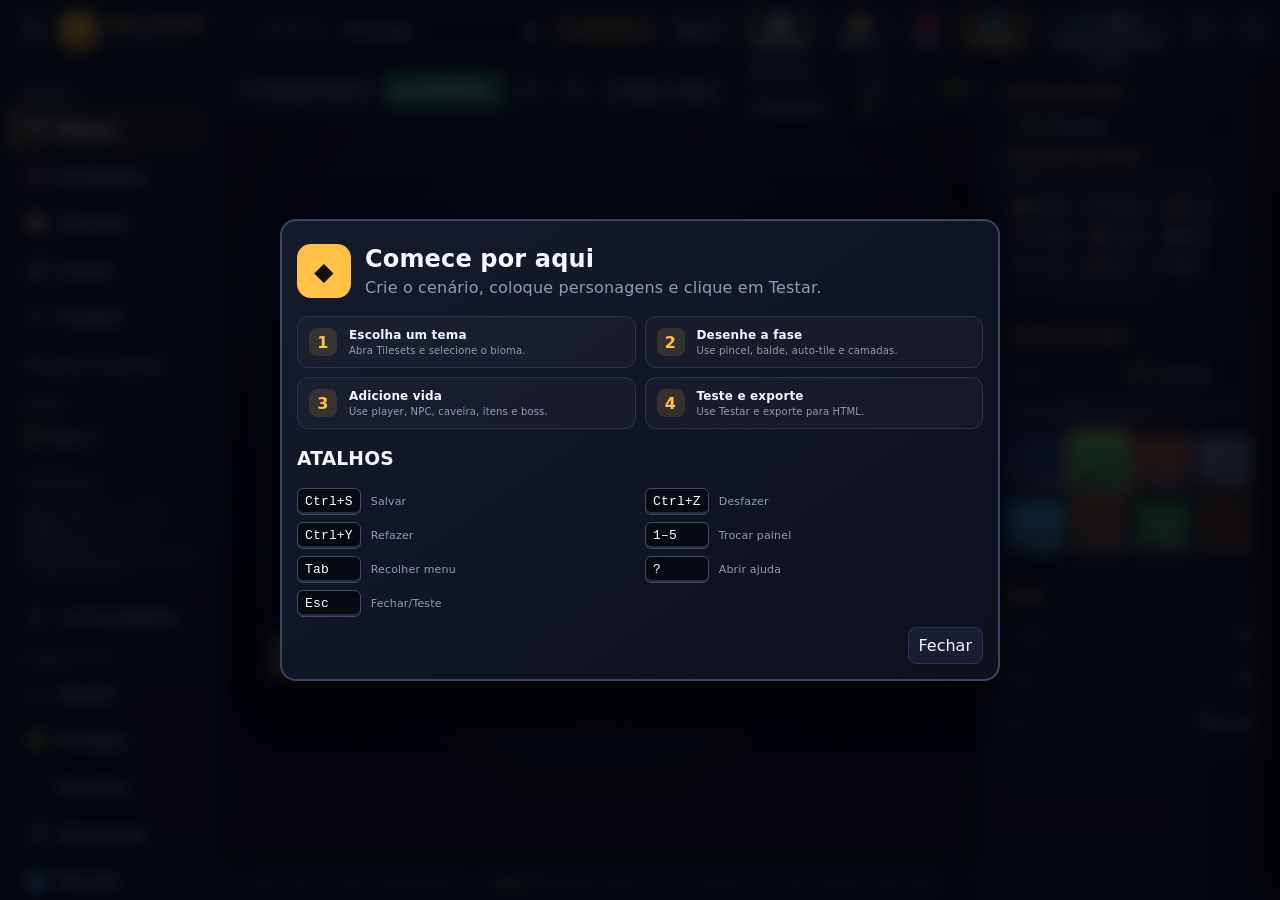
<file: index.html>
<!doctype html>
<html lang="pt-BR">
<head>
<meta charset="utf-8">
<meta name="viewport" content="width=device-width,initial-scale=1">
<title>SNES Engine Studio — 1.0.1</title>
<link rel="stylesheet" href="css/studio.css">
</head>
<body>
<div class="app">
<header class="top">
  <div class="logo">◆ SNES ENGINE STUDIO</div>
  <div class="project">PROJETO <input id="projectName" value="Meu Jogo"><span id="dirty">●</span></div>
  <span id="gameTypeBadge" class="gameTypeBadge" title="Tipo de jogo">🏃 Plataforma</span>
  <button id="newBtn">Novo</button>
  <button id="saveBtn">💾 Salvar</button>
  <button id="loadBtn">📂 Abrir</button>
  <button id="exportBtn">🌐 HTML</button>
  <button id="exportSnesBtn">🎮 SNES</button>
</header>
<div class="main">
<aside class="left">
<div class="section">EDITOR</div>
<button class="nav active" data-view="map">🗺 Mapas</button>
<button class="nav" data-view="entities">👾 Entidades</button>
<button class="nav" data-view="tilesets">🎨 Tilesets</button>
<button class="nav" data-view="scenes">🎬 Cenas</button>
<button class="nav" data-view="project">⚙ Projeto</button>
<div class="section">CENAS</div><div id="sceneList"></div>
<div class="section">CONTROLES</div>
<div class="card" id="controlsHelp">
  <div class="badge">Mapa: clique pinta · direito apaga</div>
  <div class="badge">Camadas reais · Auto-tile · Undo/Redo</div>
  <div class="badge" id="helpControls">Play: depende do estilo do projeto</div>
</div>
</aside>
<main class="workspace">
<div class="toolbar" id="toolbar">
  <button id="playBtn">▶ TESTAR</button>
  <button id="stopBtn" class="hidden">■ PARAR</button>
  <button id="undoBtn">↶</button>
  <button id="redoBtn">↷</button>
  <button id="clearBtn">Limpar mapa</button>
  <span class="spacer"></span>
  <span id="toolInfo" class="badge">Mapa 32×18 · 16px</span>
  <span id="fpsMeter" class="badge">—</span>
</div>
<div class="canvas-wrap"><canvas id="editor" width="512" height="288"></canvas></div>
<div class="bottom">
  <span id="status">Pronto.</span>
  <span class="spacer"></span>
  <span>SNES Engine Studio · 1.0.1 · Cutscenes · UI · Tiles · Prefabs · Game Flow</span>
</div>
</main>
<aside class="right" id="rightPanel"></aside>
</div></div>
<div id="modal" class="modal hidden"><div><div id="modalBody"></div><div style="display:flex;justify-content:flex-end;gap:7px;margin-top:10px"><button id="modalClose">Fechar</button></div></div></div>

<!-- Engine core -->
<script src="js/builtin-tiles-data.js"></script>
<script src="js/engine/asset-manager.js"></script>
<script src="js/engine/audio-manager.js"></script>
<script src="js/engine/texture-atlas.js"></script>
<script src="js/engine/render-cache.js"></script>
<script src="js/engine/load-worker-host.js"></script>
<script src="js/engine/collision.js"></script>
<script src="js/engine/animation.js"></script>
<script src="js/engine/camera.js"></script>
<script src="js/engine/renderer-2d.js"></script>
<script src="js/engine/input-manager.js"></script>
<script src="js/engine/save-manager.js"></script>
<script src="js/engine/entity-registry.js"></script>
<script src="js/runtimes/platform/platform-runtime.js"></script>
<script src="js/runtimes/topdown/topdown-runtime.js"></script>
<script src="js/runtimes/shooter/shooter-runtime.js"></script>
<script src="js/genres/kart-racing/track-data.js"></script>
<script src="js/genres/kart-racing/items.js"></script>
<script src="js/genres/kart-racing/ninja-kart-sprites.js"></script>
<script src="js/genres/kart-racing/kart-runtime.js"></script>
<script src="js/engine/combat/combat-core.js"></script>
<script src="js/engine/upgrades.js"></script>
<script src="js/engine/inventory.js"></script>
<script src="js/runtimes/metroidvania/metroidvania-runtime.js"></script>
<script src="js/runtimes/beat-em-up/beat-em-up-runtime.js"></script>
<script src="js/storage/asset-database.js"></script>
<script src="js/storage/project-store.js"></script>
<script src="js/genres/kart-racing/track-editor.js"></script>
<script src="js/engine/event-bus.js"></script>
<script src="js/engine/tilemap.js"></script>
<script src="js/engine/project-model.js"></script>
<script src="js/engine/logger.js"></script>
<script src="js/engine/profiler.js"></script>
<script src="js/engine/quality-manager.js"></script>
<script src="js/engine/debug-overlay.js"></script>
<script src="js/engine/runtime-guard.js"></script>
<script src="js/engine/dependency-graph.js"></script>
<script src="js/engine/autotile.js"></script>
<script src="js/engine/animator-controller.js"></script>
<script src="js/engine/collision-layers.js"></script>

<script src="js/engine/runtime-session.js"></script>
<script src="js/engine/entity-components.js"></script>
<script src="js/engine/entity-world.js"></script>
<script src="js/storage/storage-hub.js"></script>
<script src="js/game/state-machine.js"></script>
<script src="js/game/quest-system.js"></script>
<script src="js/engine/studio-runtime.js"></script>
<script src="js/engine/engine.js"></script>
<script src="js/game/stage-routes.js"></script>
<script src="js/game/physical-forks.js"></script>
<script src="js/game/game-flow.js"></script>
<script src="js/export/export-sources.js"></script>
<!-- Legacy runtime still available for compatibility -->
<script src="js/runtime/runtime.js"></script>
<script src="js/runtime/runtime-src.js"></script>
<script src="js/skeleton-data.js"></script>
<script src="js/core.js"></script>
<script src="js/editor-v4.js"></script>
<script src="js/gameplay-v5.js"></script>
<script src="js/skeleton-sprite.js"></script>
<script src="js/creation-v6.js"></script>
<script src="js/editor/validator.js"></script>
<script src="js/editor/gameforge-brief.js"></script>
<script src="js/editor/project-wizard.js"></script>
<script src="js/export/html-exporter.js"></script>
<script src="js/ui-enhancements.js"></script>
<script src="js/editor/command-palette.js"></script>
<script src="js/editor/home-screen.js"></script>
<script src="js/editor/save-hooks.js"></script>
<script src="js/editor/adaptive-ui.js"></script>
<script src="js/editor/asset-preload.js"></script>
<script src="js/editor/audio-hooks.js"></script>
<script src="js/editor/controls-panel.js"></script>
<script src="js/editor/save-slots-ui.js"></script>
<script src="js/editor/upgrades-panel.js"></script>
<script src="js/editor/inventory-panel.js"></script>
<script src="js/editor/placement-fixes.js"></script>
<script src="js/editor/worker-debug.js"></script>
<script src="js/hero-player-embed.js"></script>
<script src="js/editor/studio-v10.js"></script>
<script src="js/editor/studio-v10-complete.js"></script>
<script src="js/editor/game-flow-editor.js"></script>
<script src="js/editor/production-tools.js"></script>
<script src="js/editor/command-manager.js"></script>
<script src="js/editor/recovery.js"></script>
<script src="js/editor/architecture-tools.js"></script>
<script src="js/export/snes-asset-compiler.js"></script>
<script src="js/export/snes-rom-exporter.js"></script>
</body>
</html>
</file>
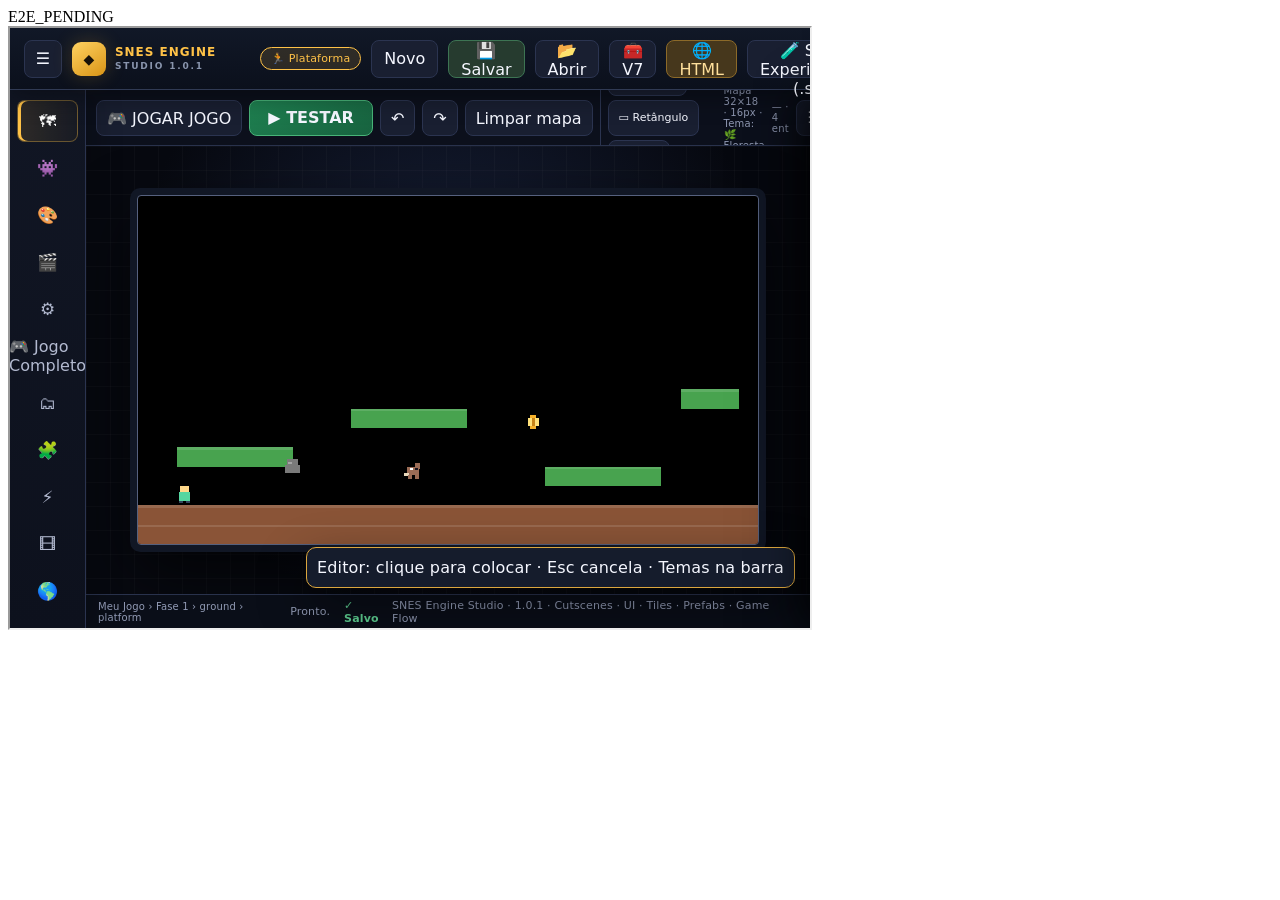
<file: tests/e2e-smoke.html>
<!doctype html><meta charset="utf-8"><title>E2E</title><div id="result">E2E_PENDING</div><iframe id="app" src="../index.html" style="width:800px;height:600px"></iframe><script>
const out=document.getElementById('result'),fail=m=>{out.textContent='E2E_FAIL '+m};
async function run(){try{const w=document.getElementById('app').contentWindow;await new Promise(r=>setTimeout(r,1400));const A=w.SNESStudio;if(!A)throw Error('SNESStudio ausente');if(A.project.schemaVersion!==10)throw Error('schema');const s=A.scene();if(!s||!w.SNESTileMap)throw Error('tilemap');const ch=w.SNESTileMap.getChunk(s,0,0,true);ch.layers.ground[1][1]=5;if(s.map[1][1]!==5)throw Error('tilemap alias');const e=(s.entities||[])[0]||{id:'t',type:'enemy',hp:3,x:1,y:2};if(!s.entities.length)s.entities.push(e);w.SNESEntityComponents.ensure(e);e.hp=2;if(e.components.health.current!==2)throw Error('component bridge hp');e.x=42;if(e.components.transform.x!==42)throw Error('component bridge x');const world=w.SNESEntityWorld.create({entities:[e]}),extra=[{id:'x',type:'enemy',components:{health:{current:1,max:1}}}];world.attachCollection('enemies',extra);if(world.query('enemy').length<2)throw Error('entity world collections');const o={x:1},mgr=w.SNESCommands.create();mgr.execute(w.SNESCommands.property(o,'x',2));mgr.undo();if(o.x!==1)throw Error('undo');mgr.redo();if(o.x!==2)throw Error('redo');w.SNESStorage.preferences.set('e2e',{ok:1});if(w.SNESStorage.preferences.get('e2e').ok!==1)throw Error('storage');const sm=w.SNESGameStateMachine.create({});sm.register('a',{}).register('b',{});await sm.change('a');await sm.change('b');if(sm.name!=='b')throw Error('state machine');out.textContent='E2E_PASS'}catch(e){fail(e.message)}}
document.getElementById('app').addEventListener('load',run);
</script>
</file>
<file: css/studio.css>
:root{--bg:#090a12;--panel:#151728;--panel2:#1d2035;--line:#353a5d;--accent:#f7b32b;--text:#eee;--muted:#9da3c0;--danger:#ef5b5b;--ok:#62d38b}
*{box-sizing:border-box}html,body{margin:0;height:100%;font-family:Consolas,"Courier New",monospace;background:var(--bg);color:var(--text);overflow:hidden}button,input,select{font:inherit}button{background:var(--panel2);border:1px solid var(--line);color:var(--text);padding:8px 10px;cursor:pointer}button:hover{border-color:var(--accent);color:#fff}.app{height:100%;display:flex;flex-direction:column}.top{height:54px;background:#101221;border-bottom:2px solid var(--line);display:flex;align-items:center;gap:10px;padding:8px 12px}.logo{font-weight:900;color:var(--accent);font-size:18px;margin-right:auto}.project{display:flex;gap:6px;align-items:center;color:var(--muted)}.project input{width:180px;background:#0c0e19;border:1px solid var(--line);color:#fff;padding:7px}.main{flex:1;min-height:0;display:grid;grid-template-columns:205px 1fr 270px}.left,.right{background:var(--panel);padding:10px;overflow:auto}.left{border-right:1px solid var(--line)}.right{border-left:1px solid var(--line)}.section{color:var(--muted);font-size:11px;margin:8px 4px}.nav{width:100%;text-align:left;margin-bottom:5px}.nav.active{border-color:var(--accent);background:#292b43}.workspace{min-width:0;display:flex;flex-direction:column}.toolbar{height:48px;border-bottom:1px solid var(--line);display:flex;align-items:center;gap:6px;padding:6px;background:#101221}.toolbar .spacer{flex:1}.canvas-wrap{flex:1;min-height:0;display:flex;align-items:center;justify-content:center;padding:12px;background:radial-gradient(circle,#171a2c,#080912)}canvas{width:min(92%,960px);height:auto;image-rendering:pixelated;image-rendering:crisp-edges;border:2px solid var(--line);background:#000;box-shadow:0 0 0 6px #0d0f1a}.bottom{height:30px;border-top:1px solid var(--line);display:flex;align-items:center;padding:0 10px;color:var(--muted);font-size:11px}.grid{display:grid;grid-template-columns:repeat(4,1fr);gap:5px}.tile{aspect-ratio:1;border:1px solid var(--line);padding:0;position:relative}.tile canvas{width:100%;height:100%;border:0;box-shadow:none}.tile.selected{outline:2px solid var(--accent)}.entity{display:flex;gap:7px;align-items:center;padding:8px;border:1px solid var(--line);margin-bottom:5px;background:#111322;cursor:pointer}.entity .dot{width:13px;height:13px;border-radius:3px;background:var(--accent);flex:none}.entity small{display:block;color:var(--muted)}.card{border:1px solid var(--line);background:#111322;padding:9px;margin-bottom:9px}.card h3{font-size:12px;margin:0 0 8px;color:var(--accent)}.row{display:flex;gap:6px;align-items:center;margin:6px 0}.row label{font-size:11px;color:var(--muted);flex:1}.row input,.row select{width:140px;background:#0a0c16;border:1px solid var(--line);color:#fff;padding:6px}.tabs{display:flex;gap:4px;margin-bottom:8px}.tabs button{flex:1;font-size:11px}.hidden{display:none!important}.scene-item{padding:8px;border:1px solid var(--line);margin-bottom:5px;background:#111322;cursor:pointer}.scene-item.active{border-color:var(--accent)}.badge{font-size:10px;color:var(--muted)}.modal{position:fixed;inset:0;background:#0009;display:flex;align-items:center;justify-content:center;z-index:20}.modal>div{width:min(720px,92vw);max-height:85vh;overflow:auto;background:var(--panel);border:2px solid var(--line);padding:15px}.modal textarea{width:100%;height:300px;background:#080a12;color:#dff;border:1px solid var(--line);padding:10px}.toast{position:fixed;right:15px;bottom:40px;background:#151a29;border:1px solid var(--accent);padding:10px;z-index:30}.danger{color:var(--danger)}.ok{color:var(--ok)}
.themeGrid{display:grid;grid-template-columns:repeat(4,1fr);gap:6px}.themeBtn{aspect-ratio:1;display:flex;flex-direction:column;align-items:center;justify-content:center;gap:3px;font-size:20px}.themeBtn.active{border-color:var(--accent);background:#292b43}.themeBtn span{font-size:9px;color:var(--muted)}.objGrid{display:grid;grid-template-columns:repeat(2,1fr);gap:6px}.objBtn{display:flex;flex-direction:column;align-items:center;gap:4px;padding:8px 4px;font-size:10px}.objBtn canvas{border:1px solid var(--line)}.objBtn.selected{outline:2px solid var(--accent)}
@media(max-width:900px){.main{grid-template-columns:160px 1fr}.right{display:none}.project input{width:120px}}
.v4tools{display:flex;gap:4px;align-items:center}.v4tools select{background:#0a0c16;color:#fff;border:1px solid var(--line);padding:7px}.v4tools button.active{border-color:var(--accent);color:var(--accent)}.v5add{display:grid;grid-template-columns:1fr 1fr;gap:5px;margin-top:7px}.v6grid{display:grid;grid-template-columns:repeat(4,1fr);gap:7px}.worldmap{margin-top:14px;padding:12px;background:#0b0d18;border:1px solid var(--line);display:flex;align-items:center;gap:7px;overflow:auto}.worldnode{min-width:110px;display:flex;flex-direction:column;gap:4px}.worldnode.active{border-color:var(--accent);box-shadow:0 0 12px #f7b32b55}.path{color:var(--accent)}
@media(max-width:1200px){.v4tools button:nth-of-type(2),.v4tools button:nth-of-type(3),.v4tools button:nth-of-type(4){display:none}.toolbar{overflow-x:auto}.v6grid{grid-template-columns:1fr 1fr}}

/* 0.6 — interface */
:root{--bg:#070912;--panel:#101421;--panel2:#191f31;--line:#2b3450;--accent:#ffc247;--accent2:#6ad7ff;--text:#f5f7ff;--muted:#929bb5;--danger:#ff6876;--ok:#60d394;--shadow:0 18px 50px #0007}
body.studio-modern{background:linear-gradient(145deg,#080a13,#0a1020);font-family:Inter,ui-sans-serif,system-ui,-apple-system,"Segoe UI",sans-serif;letter-spacing:.01em}
.studio-modern button,.studio-modern input,.studio-modern select{border-radius:8px;transition:border-color .16s,background .16s,transform .12s,box-shadow .16s}.studio-modern button:active{transform:translateY(1px)}
.studio-modern .top{height:64px;padding:9px 14px;background:#0b0f1bdd;border-color:#29324c;backdrop-filter:blur(16px);box-shadow:0 7px 28px #0005;z-index:5}.studio-modern .logo{display:flex;align-items:center;gap:9px;font-size:14px;margin-right:auto}.studio-modern .logo>span:last-child{display:flex;flex-direction:column;line-height:1}.studio-modern .logo small{font-size:9px;letter-spacing:.24em;color:var(--muted);margin-top:5px}.brandMark{display:grid;place-items:center;width:34px;height:34px;border-radius:10px;background:linear-gradient(145deg,#ffd369,#e99b20);color:#171009;box-shadow:0 0 26px #ffc24733}.iconBtn{min-width:38px;height:38px;padding:0!important;display:grid;place-items:center;font-weight:900}.studio-modern .project{background:#090d17;border:1px solid var(--line);padding:4px 7px;border-radius:10px}.studio-modern .project input{border:0;background:transparent;outline:none}.studio-modern .top>button:not(.iconBtn){height:38px;padding:0 12px}.studio-modern #saveBtn{background:#263b2f;border-color:#3d7453}.studio-modern #exportBtn{background:#46371c;border-color:#8c6a29;color:#ffe09b}
.studio-modern .main{grid-template-columns:220px minmax(380px,1fr) 300px;transition:grid-template-columns .22s}.studio-modern .left,.studio-modern .right{background:linear-gradient(180deg,#111624,#0d111d);padding:12px}.studio-modern .left{box-shadow:8px 0 30px #0003;z-index:3}.studio-modern .right{box-shadow:-8px 0 30px #0003;z-index:3}.studio-modern .section{font-size:10px;font-weight:800;letter-spacing:.18em;margin:15px 8px 8px}.studio-modern .nav{display:flex;align-items:center;gap:10px;height:42px;border-color:transparent;background:transparent;padding:0 11px;color:#b3bad0}.studio-modern .nav:hover{background:#ffffff08}.studio-modern .nav.active{background:linear-gradient(90deg,#ffc24720,#ffc24708);color:#fff;border-color:#ffc24755;box-shadow:inset 3px 0 var(--accent)}.navIcon{font-size:17px;width:24px;text-align:center}.navLabel{font-weight:700}.leftCollapsed .main{grid-template-columns:70px minmax(380px,1fr) 300px}.leftCollapsed .left{padding:12px 8px}.leftCollapsed .navLabel,.leftCollapsed .left>.section,.leftCollapsed #sceneList,.leftCollapsed .left>.card{display:none}.leftCollapsed .nav{justify-content:center;padding:0}.leftCollapsed .navIcon{width:auto;font-size:20px}
.studio-modern .toolbar{height:56px;gap:7px;padding:8px 10px;background:#0c101c;border-color:#29324c;box-shadow:0 5px 20px #0003;overflow-x:auto;overflow-y:hidden}.studio-modern .toolbar button{height:36px;white-space:nowrap}.studio-modern #playBtn{background:linear-gradient(145deg,#1f8151,#17623f);border-color:#48b478;font-weight:900;padding:0 18px}.studio-modern #stopBtn{background:#702b35;border-color:#a94b59}.studio-modern .v4tools{padding-left:7px;border-left:1px solid var(--line)}.studio-modern .v4tools select{height:36px;border-radius:8px}.studio-modern .canvas-wrap{align-items:flex-start;overflow:auto;padding:24px;background-color:#080b13;background-image:linear-gradient(#ffffff05 1px,transparent 1px),linear-gradient(90deg,#ffffff05 1px,transparent 1px),radial-gradient(circle at center,#19223b,#080a12 68%);background-size:24px 24px,24px 24px,100% 100%}.studio-modern canvas#editor{margin:auto;border:1px solid #56617e;border-radius:4px;box-shadow:0 0 0 7px #111725,0 25px 65px #000b}.studio-modern .bottom{height:34px;background:#0a0e18;padding:0 12px;border-color:#29324c}.autosaveState{margin-left:14px;color:var(--ok);font-weight:700}.autosaveState.pending{color:var(--accent)}
.studio-modern .card{border-radius:12px;border-color:#29324c;background:linear-gradient(145deg,#151a29,#101521);padding:12px;box-shadow:0 8px 22px #0002;animation:cardIn .22s ease both;animation-delay:var(--delay,0ms)}@keyframes cardIn{from{opacity:0;transform:translateY(5px)}to{opacity:1;transform:none}}.studio-modern .card h3{font-size:11px;letter-spacing:.1em;margin-bottom:11px}.studio-modern .row{min-height:38px}.studio-modern .row input,.studio-modern .row select{height:34px;border-radius:7px}.studio-modern .entity,.studio-modern .scene-item{border-radius:9px;border-color:#29324c;transition:.15s}.studio-modern .entity:hover,.studio-modern .scene-item:hover{background:#1b2235;border-color:#596584;transform:translateX(2px)}.studio-modern .tile{border-radius:6px;overflow:hidden}.studio-modern .tile.selected{outline:3px solid var(--accent);box-shadow:0 0 15px #ffc24755}.studio-modern .themeBtn{border-radius:10px}.studio-modern .themeBtn.active{box-shadow:0 0 16px #ffc24733}.sceneActions{display:grid;grid-template-columns:1fr 1fr;gap:6px;margin-top:9px}.sceneActions .danger{grid-column:1/-1}.studio-modern .toast{border-radius:10px;background:#151c2c;border-color:#dca73e;box-shadow:var(--shadow);animation:toastIn .2s ease}@keyframes toastIn{from{opacity:0;transform:translateY(8px)}to{opacity:1;transform:none}}
.studio-modern .modal{backdrop-filter:blur(8px);background:#03050bc9}.studio-modern .modal>div{border-radius:16px;border-color:#3b4665;background:linear-gradient(145deg,#151b2b,#0d111c);box-shadow:var(--shadow)}.helpHero{display:flex;align-items:center;gap:14px;padding:8px 0 18px}.helpHero>span{display:grid;place-items:center;width:54px;height:54px;border-radius:14px;background:var(--accent);color:#15100a;font-size:25px}.helpHero h2{margin:0 0 5px}.helpHero p{margin:0;color:var(--muted)}.helpSteps{display:grid;grid-template-columns:1fr 1fr;gap:9px;margin-bottom:18px}.helpSteps>div{display:grid;grid-template-columns:32px 1fr;gap:2px 8px;padding:11px;border-radius:11px;background:#ffffff07;border:1px solid var(--line)}.helpSteps b{grid-row:1/3;display:grid;place-items:center;width:28px;height:28px;border-radius:8px;background:#ffc24720;color:var(--accent)}.helpSteps strong{font-size:12px}.helpSteps span{font-size:10px;color:var(--muted)}.shortcutGrid{display:grid;grid-template-columns:auto 1fr auto 1fr;gap:7px 10px;align-items:center}.shortcutGrid kbd{padding:5px 7px;border-radius:6px;background:#070a11;border:1px solid #414b68;color:#fff;box-shadow:inset 0 -2px #252d42}.shortcutGrid span{font-size:11px;color:var(--muted)}
@media(max-width:1050px){.studio-modern .main{grid-template-columns:76px minmax(340px,1fr)}.studio-modern .left{padding:10px 7px}.studio-modern .nav{justify-content:center}.studio-modern .navLabel,.studio-modern .left>.section,.studio-modern #sceneList,.studio-modern .left>.card{display:none}.studio-modern .right{display:block;position:fixed;right:0;top:64px;bottom:0;width:min(330px,88vw);transform:translateX(105%);transition:transform .22s;z-index:10}.studio-modern .rightOpen .right{transform:translateX(0)}.studio-modern .project{display:none}.studio-modern #inspectToggle{display:grid}.leftCollapsed .main{grid-template-columns:0 minmax(340px,1fr)}.leftCollapsed .left{display:none}}
@media(min-width:1051px){#inspectToggle{display:none}}
@media(max-width:650px){.studio-modern .top{height:58px;padding:7px}.studio-modern .logo b{font-size:11px}.studio-modern .logo small{display:none}.studio-modern .top>button:not(.iconBtn){font-size:0;width:38px;padding:0}.studio-modern .top>button:not(.iconBtn)::first-letter{font-size:16px}.studio-modern .main{grid-template-columns:0 1fr}.studio-modern .left{display:none}.studio-modern .toolbar{height:52px}.studio-modern .canvas-wrap{padding:14px}.studio-modern .bottom>span:last-child{display:none}.helpSteps{grid-template-columns:1fr}.shortcutGrid{grid-template-columns:auto 1fr}.studio-modern .v4tools button{font-size:0;min-width:34px}.studio-modern .v4tools button::first-letter{font-size:13px}}

/* 0.6 layer tools */
.v4tools{display:flex;align-items:center;gap:4px;flex-wrap:wrap}
.v4tools select,.v4tools button{font-size:11px}
.v4tools button.active{outline:2px solid var(--accent);background:#ffc24722}
.layerVis{width:28px;padding:4px;opacity:.45}
.layerVis.active{opacity:1;background:#ffffff12}
.v5add{display:flex;flex-wrap:wrap;gap:5px;margin-top:8px}
.v5add button{font-size:11px}

/* V7 multi-game */
.gameTypeBadge{font-size:11px;padding:4px 10px;border-radius:999px;background:#ffc24722;border:1px solid var(--accent);color:var(--accent);cursor:pointer;white-space:nowrap}
.wizard h2{margin:0 0 8px}
.wizardGrid{display:grid;grid-template-columns:repeat(auto-fit,minmax(180px,1fr));gap:12px;margin-top:14px}
.wizardCard{text-align:left;padding:14px;border-radius:12px;background:#ffffff08;border:1px solid var(--line);cursor:pointer;color:inherit}
.wizardCard:hover{border-color:var(--accent);background:#ffc24712}
.wizardEmoji{font-size:28px;margin-bottom:6px}
.wizardCard strong{display:block;margin-bottom:6px}
.wizardCard p{font-size:11px;color:var(--muted);margin:0 0 8px;line-height:1.35}
.wizardCard ul{margin:0;padding-left:16px;font-size:10px;color:var(--muted)}
.wizardCard li{margin:2px 0}

/* V7 command palette + home + pad */
.cmdPalette{position:fixed;inset:0;background:#000a;z-index:50;display:flex;align-items:flex-start;justify-content:center;padding-top:12vh}
.cmdPalette.hidden{display:none!important}
.cmdBox{width:min(520px,92vw);background:#151b2b;border:1px solid #3b4665;border-radius:12px;overflow:hidden;box-shadow:0 20px 60px #0008}
.cmdBox input{width:100%;box-sizing:border-box;padding:14px 16px;border:0;border-bottom:1px solid #3b4665;background:#0d111c;color:#fff;font:14px monospace;outline:none}
.cmdItem{padding:10px 16px;cursor:pointer;font-size:13px}
.cmdItem:hover,.cmdItem.active{background:#ffc24722;color:var(--accent)}
.homeScreen .homeActions{display:flex;flex-wrap:wrap;gap:8px;margin:12px 0}
.recentList{display:flex;flex-direction:column;gap:6px;margin-top:8px}
.recentItem{text-align:left;padding:10px;border-radius:8px;background:#ffffff08;border:1px solid var(--line);color:inherit}
.recentItem span{display:block;font-size:10px;color:var(--muted);margin-top:3px}
.editorPad{position:fixed;left:0;right:0;bottom:0;height:140px;pointer-events:none;z-index:40;display:none}
.editorPad .pad-btn{pointer-events:auto;position:absolute;width:50px;height:50px;border-radius:50%;background:#ffffff33;border:2px solid #fff6;color:#fff;font-size:14px;display:grid;place-items:center;user-select:none}
.editorPad .pad-left{left:16px;bottom:36px}.editorPad .pad-right{left:76px;bottom:36px}
.editorPad .pad-up{left:46px;bottom:86px}.editorPad .pad-down{left:46px;bottom:6px}
.editorPad .pad-jump,.editorPad .pad-attack{right:16px;bottom:36px}
.editorPad .pad-action{right:76px;bottom:36px}
.editorPad .pad-bomb{right:16px;bottom:96px}
.editorPad .pad-inventory{right:76px;bottom:96px}
@media(pointer:fine){.editorPad{opacity:.55}}

/* 0.9 placement / theme */
#themeQuick,#themeSelectMap{background:#0c0e19;border:1px solid var(--line);color:#fff;padding:4px 6px;border-radius:6px}
#placeBar button{font-size:11px;padding:5px 7px}
#placeBar button:hover{border-color:var(--accent)}
.objBtn{cursor:pointer}
.objBtn:hover{border-color:var(--accent);background:#1b2235}

/* ================================================================
   SNES Engine Studio 1.0 — workspace upgrade
   ================================================================ */
.studio-v10{--s10:#f7b32b;--s10bg:#0a0d16;--s10panel:#111725;--s10line:#2c3650;--s10muted:#8e9ab6}
.studio-v10 .top{height:62px;background:linear-gradient(180deg,#111827,#0b101c);border-bottom:1px solid #303a54;box-shadow:0 8px 26px #0005;z-index:20}
.studio-v10 .logo{display:flex;align-items:center;gap:9px;min-width:178px;line-height:1}.studio-v10 .logo .s10-mark{display:grid;place-items:center;width:34px;height:34px;border-radius:9px;background:linear-gradient(145deg,#ffd261,#d99416);color:#171108;box-shadow:0 0 20px #f7b32b33}.studio-v10 .logo b{display:block;font-size:12px;letter-spacing:.08em}.studio-v10 .logo small{display:block;margin-top:4px;font-size:9px;color:#8995ad;letter-spacing:.2em}.s10-mode,.s10-icon{border-radius:8px!important}.s10-icon{font-size:18px;width:38px}.studio-v10 .main{position:relative}.studio-v10 .workspace{background:#080b12}.studio-v10 .canvas-wrap{background-color:#070a10;background-image:linear-gradient(#ffffff06 1px,transparent 1px),linear-gradient(90deg,#ffffff06 1px,transparent 1px),radial-gradient(circle at 50% 35%,#172039,#070910 68%);background-size:24px 24px,24px 24px,100% 100%;overflow:auto}
.s10-dock{position:absolute;right:0;top:0;bottom:0;width:360px;max-width:90vw;background:linear-gradient(180deg,#121827,#0c111c);border-left:1px solid #35415f;z-index:18;transform:translateX(102%);transition:transform .22s ease;box-shadow:-20px 0 50px #0008;display:flex;flex-direction:column}.s10-dock-open .s10-dock{transform:translateX(0)}.s10-dock-head{height:58px;padding:10px 12px;display:flex;align-items:center;border-bottom:1px solid var(--s10line)}.s10-dock-head>div{display:flex;flex-direction:column;gap:3px}.s10-dock-head strong{font-size:12px;letter-spacing:.13em;color:var(--s10)}.s10-dock-head small{color:var(--s10muted)}.s10-dock-head button{margin-left:auto;width:34px;height:34px;border-radius:8px;font-size:20px;padding:0}.s10-tabs{display:grid;grid-template-columns:repeat(7,1fr);gap:3px;padding:7px;border-bottom:1px solid var(--s10line)}.s10-tabs button{height:36px;padding:0;border-radius:7px}.s10-tabs button.active{border-color:var(--s10);background:#f7b32b18;box-shadow:inset 0 -2px var(--s10)}.s10-dock-body{padding:10px;overflow:auto;flex:1}.s10-card{border:1px solid var(--s10line);border-radius:12px;background:linear-gradient(145deg,#161e2e,#101624);padding:11px;margin-bottom:9px;box-shadow:0 8px 22px #0002}.s10-card h3{margin:0 0 10px;font-size:10px;letter-spacing:.14em;text-transform:uppercase;color:#e7b855}.s10-field{display:grid;grid-template-columns:1fr minmax(120px,1.25fr);align-items:center;gap:8px;margin:7px 0}.s10-field>span{font-size:10px;color:var(--s10muted)}.s10-field input,.s10-field select,.s10-search input,.s10-search select,.s10-parallax input{min-width:0;width:100%;background:#090d16;border:1px solid #35415e;color:#fff;border-radius:7px;padding:7px}.s10-check{display:flex;align-items:center;gap:8px;margin:8px 0;font-size:10px;color:#bbc4d8}.s10-check input{accent-color:var(--s10)}.s10-primary{width:100%;background:linear-gradient(145deg,#89651c,#604712)!important;border-color:#b8892a!important;color:#fff3ce!important;font-weight:800}.s10-note{display:block;color:var(--s10muted);line-height:1.45;margin-top:7px}.s10-actions{display:flex;gap:6px;margin-top:8px}.s10-actions>*{flex:1}.s10-drop{border:1px dashed #5b6a8f;border-radius:11px;padding:16px 10px;text-align:center;background:#080c15;transition:.15s}.s10-drop.over{border-color:var(--s10);background:#f7b32b0c}.s10-drop b,.s10-drop small{display:block}.s10-drop b{font-size:11px}.s10-drop small{font-size:9px;color:var(--s10muted);margin:5px 0 10px}.s10-search{display:grid;grid-template-columns:1fr 86px;gap:6px;margin-bottom:8px}.s10-asset-grid{display:grid;grid-template-columns:1fr 1fr;gap:7px}.s10-asset{position:relative;min-width:0;border:1px solid #2d3750;border-radius:9px;padding:7px;background:#0c111c}.s10-asset .s10-thumb{height:72px;border-radius:6px;background:#070a11;display:grid;place-items:center;font-size:24px;overflow:hidden}.s10-asset img{width:100%;height:100%;object-fit:contain;image-rendering:pixelated}.s10-asset b,.s10-asset small{display:block;white-space:nowrap;overflow:hidden;text-overflow:ellipsis}.s10-asset b{font-size:9px;margin-top:5px}.s10-asset small{font-size:8px;color:var(--s10muted);margin-top:2px}.s10-asset .s10-del{position:absolute;right:4px;top:4px;width:24px;height:24px;padding:0;border-radius:50%;background:#0009}.s10-empty{padding:15px;text-align:center;color:#7e8aa6;font-size:10px;border:1px dashed #303a53;border-radius:8px;grid-column:1/-1}.s10-prefab-grid{display:grid;grid-template-columns:repeat(3,1fr);gap:6px}.s10-prefab-grid button{height:70px;display:flex;flex-direction:column;align-items:center;justify-content:center;gap:5px;border-radius:9px}.s10-prefab-grid span{font-size:21px}.s10-prefab-grid b{font-size:9px}.s10-flow-row{display:grid;grid-template-columns:1fr 20px 1fr 26px;gap:4px;align-items:center;margin:7px 0}.s10-flow-row .node{padding:8px 6px;border-radius:7px;font-size:9px;border:1px solid #42506f}.s10-flow-row .when{background:#17213a}.s10-flow-row .action{background:#392c16;border-color:#6e5727}.s10-flow-row i{text-align:center;color:var(--s10)}.s10-flow-row button{width:26px;height:26px;padding:0}.s10-anim{position:relative;border:1px solid #303a53;border-radius:9px;padding:9px;margin:6px 0}.s10-anim>b{font-size:10px}.s10-anim>div{display:flex;gap:4px;margin:7px 0}.s10-anim span{display:grid;place-items:center;width:28px;height:28px;background:#080b12;border:1px solid #3c4865;border-radius:5px;font-size:9px}.s10-anim small{color:var(--s10muted)}.s10-anim>button{position:absolute;right:6px;top:6px;width:25px;height:25px;padding:0}.s10-world-stat{margin-top:8px;padding:8px;border-radius:7px;background:#090d16;color:#aab5cd;text-align:center;font-size:10px}.s10-parallax{display:grid;grid-template-columns:1fr 58px 58px 26px;gap:5px;align-items:center;margin:5px 0}.s10-parallax label{font-size:8px;color:var(--s10muted)}.s10-parallax button{width:26px;height:30px;padding:0}.s10-value{text-align:right;color:var(--s10);font-size:10px}.s10-boss{border:1px solid #4a3d27;background:#251d11;border-radius:8px;padding:8px;margin-top:7px}.s10-boss b,.s10-boss small{display:block}.s10-boss small{color:#baaa8b;margin-top:4px}.s10-metrics{display:grid;grid-template-columns:1fr 1fr;gap:6px}.s10-metrics>div{padding:9px;border-radius:8px;background:#090d16;text-align:center}.s10-metrics b,.s10-metrics small{display:block}.s10-metrics b{font-size:18px;color:#fff}.s10-metrics small{color:var(--s10muted);font-size:8px}.s10-validation .bad,.s10-validation .good{padding:7px;border-radius:6px;margin-top:5px;font-size:9px}.s10-validation .bad{background:#5b242744;color:#ff9ea5}.s10-validation .good{background:#1d573544;color:#8de1ad}
#s10DebugOverlay{position:absolute;pointer-events:none;z-index:8;overflow:visible}#s10DebugOverlay .hit{fill:#00ff8822;stroke:#45ffa0;stroke-width:1;vector-effect:non-scaling-stroke}#s10DebugOverlay .hit.enemy{fill:#ff3d5b22;stroke:#ff6b7d}#s10DebugOverlay .hit.item{fill:#ffd93d22;stroke:#ffe16a}#s10DebugOverlay .hit.object{fill:#4fa8ff22;stroke:#70bbff}#s10DebugOverlay .chunk{stroke:#f7b32b;stroke-width:1;stroke-dasharray:5 4;vector-effect:non-scaling-stroke;opacity:.8}#s10LightOverlay{position:absolute;pointer-events:none;z-index:7;border-radius:4px;opacity:0;transition:opacity .15s}#s10LightOverlay.show{opacity:1}#s10Particles{position:absolute;pointer-events:none;z-index:9;inset:0;overflow:hidden;display:none}#s10Particles.show{display:block}#s10Particles i{position:absolute;font-style:normal;font-size:15px;animation:s10fall 1.5s linear infinite}@keyframes s10fall{from{transform:translateY(-30px) rotate(0)}to{transform:translateY(300px) rotate(180deg);opacity:.15}}
.s10-simple .s10-advanced,.s10-simple .s10-advanced-section{display:none!important}.s10-simple .v4tools #v4visBg,.s10-simple .v4tools #v4visGr,.s10-simple .v4tools #v4visDe,.s10-simple .v4tools #v4visFg,.s10-simple .v4tools #v4visCo,.s10-simple .v4tools #v4lock,.s10-simple .v4tools #v4auto{display:none}.s10-simple #fpsMeter{display:none}
@media(min-width:1280px){.s10-dock-open .studio-v10 .workspace{margin-right:0}.s10-dock-open #studio10Dock{width:380px}}
@media(max-width:900px){.s10-mode{display:none}.s10-dock{width:min(380px,94vw)}.s10-asset-grid{grid-template-columns:1fr}.s10-field{grid-template-columns:1fr}.s10-parallax{grid-template-columns:1fr 52px 52px 26px}}
/* Studio 1.0 Completion */
.s10-complete-panel{position:absolute;z-index:40;right:0;top:0;bottom:0;width:min(390px,92vw);background:#111522;border-left:1px solid #343b57;transform:translateX(102%);transition:.18s;display:flex;flex-direction:column;box-shadow:-16px 0 40px #0008}.s10-complete-panel.open{transform:none}.s10-complete-head{display:flex;justify-content:space-between;align-items:center;padding:12px;border-bottom:1px solid #343b57}.s10-complete-head button{font-size:20px}.s10-complete-tabs{display:grid;grid-template-columns:repeat(7,1fr);gap:2px;padding:6px}.s10-complete-tabs button{padding:8px 2px}.s10-complete-tabs button.active{outline:1px solid #72d5ff;background:#22314b}.s10-complete-body{overflow:auto;padding:8px}.s10-tree{border-left:1px solid #39435f;margin:8px 0;padding-left:8px}.s10-tree>b,.s10-tree>small{display:block;margin:4px 0}.s10-tree button{display:block;width:100%;text-align:left;margin:2px 0}.s10-grid2{display:grid;grid-template-columns:1fr 1fr;gap:6px}.s10-listrow{display:grid;grid-template-columns:1fr auto;gap:2px 8px;align-items:center;padding:7px;border-bottom:1px solid #2a3044}.s10-listrow small{grid-column:1}.s10-stateflow{padding:10px 4px;text-align:center}.s10-stateflow span{display:inline-block;padding:5px;background:#222b43;border:1px solid #465477;border-radius:4px}.s10-boss-edit{padding:8px;border:1px solid #343b57;margin:6px 0}.s10-boss-edit label{display:block;font-size:11px;margin:5px 0}.s10-boss-edit input{width:100%}.s10-minimap{height:130px;display:grid;grid-template-columns:repeat(var(--cols),1fr);grid-template-rows:repeat(var(--rows),1fr);position:relative;border:1px solid #56617d;background:#0c0f18}.s10-minimap i{border:1px solid #ffffff12}.s10-minimap span{position:absolute;width:8px;height:8px;border-radius:50%;background:#ffd45a;transform:translate(-50%,-50%);box-shadow:0 0 8px #ffd45a}.s10-primary{font-weight:700}
.s10-minimap button{min-width:0;min-height:0;padding:0;border:1px solid #ffffff16;border-radius:0;background:#161d2c}.s10-minimap button:hover{background:#253555}.s10-minimap button.active{background:#315b78;outline:1px solid #72d5ff}

/* Built-in Player option */
.s10-player-preview{display:flex;gap:10px;align-items:center;margin:8px 0;padding:8px;border:1px solid #ffffff18;border-radius:8px;background:#0b1020}
.s10-player-preview img{width:74px;height:88px;object-fit:cover;object-position:left top;image-rendering:pixelated;background:#070a12;border-radius:6px}
.s10-player-preview small{line-height:1.35;color:#aeb8d4}
/* Production completion tools */
.prod-panel{position:absolute;right:0;top:0;bottom:0;width:min(410px,48vw);z-index:80;background:#0b1020;border-left:1px solid #33415f;display:none;overflow:hidden;color:#eaf2ff}.prod-panel.open{display:flex;flex-direction:column}.prod-head{display:flex;justify-content:space-between;align-items:center;padding:10px 12px;border-bottom:1px solid #33415f}.prod-tabs{display:grid;grid-template-columns:repeat(5,1fr);border-bottom:1px solid #29344d}.prod-tabs button{padding:10px;background:#10182b;border:0;border-right:1px solid #29344d}.prod-tabs button.active{background:#26395e}.prod-body{padding:10px;overflow:auto;flex:1}.prod-card{background:#10182a;border:1px solid #2d3b58;border-radius:6px;padding:10px;margin-bottom:10px}.prod-card h3{margin:0 0 9px;font-size:13px}.prod-field{display:grid;gap:4px;margin:7px 0}.prod-field span,.prod-card small{font-size:11px;opacity:.78}.prod-field input,.prod-field select{width:100%}.prod-grid{display:grid;grid-template-columns:1fr 1fr;gap:8px}.prod-primary{width:100%;font-weight:700}.prod-timeline{display:grid;gap:5px;max-height:230px;overflow:auto}.prod-action,.prod-row{display:grid;grid-template-columns:auto auto 1fr auto;gap:7px;align-items:center;background:#0a1120;border:1px solid #2b3a58;padding:7px}.prod-preview{height:180px;background:#060912;border:2px solid #384968;position:relative;overflow:hidden;color:var(--text,#fff)}.prod-preview>div{position:absolute;transform:translate(-50%,-50%);background:var(--panel,#101526);padding:14px;min-width:180px}.prod-preview h2{color:var(--accent,#ffd45e)}.prod-preview button{display:block;width:100%;margin:5px 0;background:var(--button,#182541);color:inherit}.prod-preview{--accent:#ffd45e;--panel:#101526;--text:#fff;--button:#182541}.prod-card canvas{max-width:100%;height:auto;background:#070b14;border:1px solid #33415f;image-rendering:pixelated}.prod-tile-list{display:grid;grid-template-columns:repeat(6,1fr);gap:4px;max-height:220px;overflow:auto}.prod-tile-list button{aspect-ratio:1;display:flex;flex-direction:column;align-items:center;justify-content:center}.prod-hierarchy{display:grid;gap:3px;max-height:310px;overflow:auto}.prod-hierarchy label{display:grid;grid-template-columns:auto 1fr auto;gap:7px;align-items:center;padding:6px;background:#0a1120}.prod-actions{display:flex;gap:5px;flex-wrap:wrap;margin-bottom:8px}


/* GameForge Brief: descrição simples com prévia auditável, também no celular. */
.briefWizard{padding:12px;margin-top:14px;border:1px solid #6a5b35;border-radius:10px;background:#f7b32b0b}
.briefWizard label{display:block;margin-bottom:8px;color:var(--accent);font-size:13px}
.briefWizard .badge{display:block;margin:0 0 8px}
.modal .briefWizard textarea{display:block;width:100%;min-height:94px;height:94px;resize:vertical;border-radius:7px;line-height:1.45}
.briefActions{display:flex;flex-wrap:wrap;gap:8px;margin-top:9px}
.briefActions button:last-child{border-color:var(--accent);background:#6c4c14}
.briefActions button:disabled{opacity:.45;cursor:not-allowed}
.briefResult{white-space:pre-wrap;overflow-wrap:anywhere;max-height:230px;overflow:auto;margin:10px 0 0;padding:9px;border:1px solid var(--line);border-radius:7px;background:#090d18;color:var(--muted);font:12px/1.55 Consolas,monospace}
.briefResult:empty{display:none}
@media(max-width:650px){.briefWizard{padding:9px}.briefActions button{flex:1 1 180px}.modal .briefWizard textarea{font-size:16px}}
</file>
